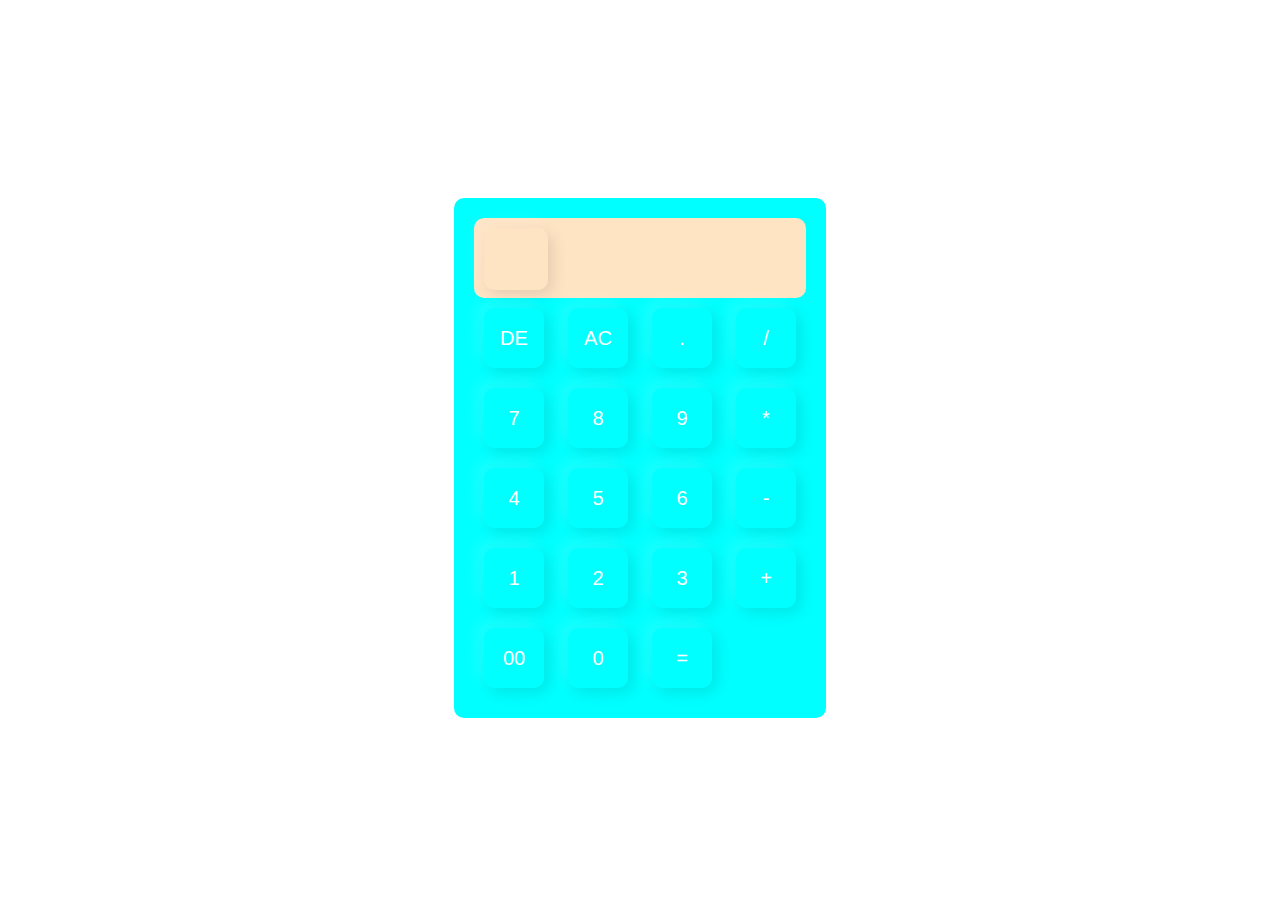
<file: calculator/index.html>
<!DOCTYPE html>
<html lang="en">
<head>
    <meta charset="UTF-8">
    <meta http-equiv="X-UA-Compatible" content="IE=edge">
    <meta name="viewport" content="width=device-width, initial-scale=1.0">
    <title>Document</title>
    <link rel="stylesheet" href="styles.css">
</head>
<body>
    <div class="container">
        <div class="calculator">
            <form >
                <div class="display">
                    <input type="text" class="xyz" name="display">
                </div>
                <div>
                    <input type="button" value="DE" onclick="display.value = display.value.toString().slice(0,-1) ">
                    <input type="button" value="AC" onclick="display.value = '' ">
                    <input type="button" value="." onclick="display.value += '.' ">
                    <input type="button" value="/" onclick="display.value += '/' ">
                </div>
                <div>
                    <input type="button" value="7" onclick="display.value += '7' ">
                    <input type="button" value="8" onclick="display.value += '8' ">
                    <input type="button" value="9" onclick="display.value += '9' ">
                    <input type="button" value="*" onclick="display.value += '*' ">
                   
                </div>
                <div>
                    <input type="button" value="4" onclick="display.value += '4' ">
                    <input type="button" value="5" onclick="display.value += '5' ">
                    <input type="button" value="6" onclick="display.value += '6' ">
                    <input type="button" value="-" onclick="display.value += '-' ">
                   
                </div>
                <div>
                    <input type="button" value="1" onclick="display.value += '1' ">
                    <input type="button" value="2" onclick="display.value += '2' ">
                    <input type="button" value="3" onclick="display.value += '3' ">
                    <input type="button" value="+" onclick="display.value += '+' ">
                   
                </div>
                <div>
                    <input type="button" value="00" onclick="display.value += '00' ">
                    <input type="button" value="0" onclick="display.value += '0' ">
                    <input type="button" value="=" onclick="display.value = eval(display.value) ">
                   
                </div>
            </form>
            
           
        </div>
        
    </div>
</body>
</html>
</file>
<file: calculator/styles.css>
.container{
    
    /* background-color: grey; */
    width: 100%;
    height: 100vh;
    display: flex;
    align-items: center;
    justify-content: center;
}
.calculator{
    background-color:cyan;
    padding: 20px;
    border-radius: 10px;
}
.calculator form input{
    border:0;
    outline:0;
    width: 60px;
    height: 60px;
    border-radius: 10px;
    box-shadow: -8px -8px 15px rgba(255,255,255,0.1),5px 5px 15px rgba(0, 0, 0, 0.1);
    background: transparent;
    font-size: 20px;
    color: #fff;
    cursor: pointer;
    margin: 10px;
}
.calculator form .display {
    width: 100%;
    height: 80px;
    border-radius: 10px;
   
    background-color: bisque;
}
</file>
